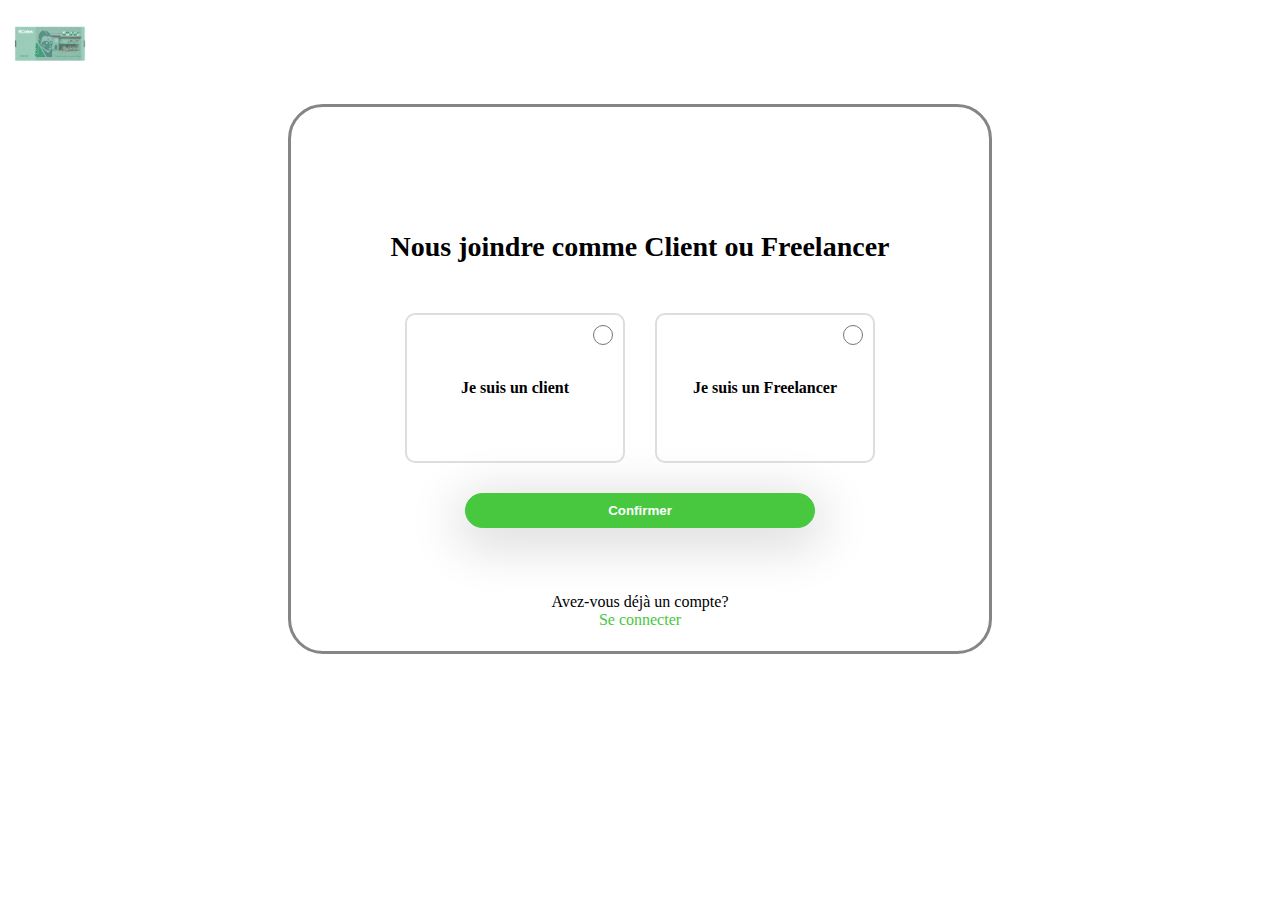
<file: choix_Aron.html>
<!DOCTYPE html>
<html lang="fr">
<head>
  <meta charset="UTF-8">
  <meta name="viewport" content="width=device-width, initial-scale=1.0">
  <title>Choix_5colos</title>
  <link rel="stylesheet" href="css/choix.css">
  <link rel="stylesheet" href="css/responsive.css">
  <link rel="stylesheet" href="css/fontawesome.css">
</head>
<body>

  <header>
    <nav>
      <div class="logo">
        <img src="/images/5colos copie.png" alt="logo" width="100" height="100">
      </div>
    </nav>
  </header>

<section class="container">
  <h1>Nous joindre comme Client ou Freelancer</h1>
  <div class="choice">
    <aside class="pre">
      <input name="dx" type="radio" id="UN"> 
      <label for="UN"></label>
      <h4>Je suis un client</h4>
    </aside> 
    <aside class="sec">
      <input name="dx" type="radio" id="DEUX">
      <label for="DEUX"></label> 
      <h4>Je suis un Freelancer</h4>
    </aside>
  <div class="text">
    <p>Avez-vous déjà un compte?<span>Se connecter</span></p>
  </div>
  </div>
  <a href="page-register-freelance.html"><button class="btn"><h4>Confirmer</h4></button></a>
</section>
  
</body>                                                                                    
</html>
</file>
<file: css/choix.css>
*{
  margin: 0;
  padding: 0;
  box-sizing: border-box;
}

/* Containeur principal */
.container{
  margin-top:100px;
  display: flex;
  flex-direction: column;
  border: 3px solid #868484;
  width: 55%;
  height: 550px;
  border-radius: 35px;
  margin: 0 auto;
  justify-content: center;
  text-align: center;
  position: relative;
}

.container h3{
  position: absolute;
  top: 60px;
  left: 190px;
}

.container h1{
  font-size: 28px;
}

.container span{
  color: #47C83e;
  display: block;
}

/* conteneur de la div parent des asides */



.choice{
  display: flex;
  justify-content: center;
  align-items: center;
  position: relative;
  gap: 30px;
  top: 50px;
}

.choice .pre,.sec{
  border: 2px solid #ddd;
  height: 150px;
  width: 220px;
  border-radius: 10px;
  position: relative;
  display: flex;
  flex-direction: column;
  justify-content: center;

}

.choice .pre:hover{
  border: 2px solid #47C83e;
}

.choice .sec:hover{
  border: 2px solid #47C83e;
}

/* Formulaire */

input[type="radio"]{
  position: absolute;
  right: 10px;
  top: 10px;
  height: 20px;
  width: 20px;
  background-color: #027f53;
}

/* Boutton du form */
.btn{
  width: 350px;
  height: 35px;
  background-color: #47C83e;
  border-radius: 20px;
  margin-top: 80px;
  border: 1px solid #47C83e;
  box-shadow: 0 10px 50px 10px #DDD;
}

.btn:hover{
  background-color: #027f53;
}

.btn h4{
  color: white;
}

.text{
  position: absolute;
  top: 280px;
  display: 
  inline;
}
</file>
<file: css/responsive.css>
/* Extra small devices (phones, less than 768px) */
/* No media query since this is the default in Bootstrap */

/* Small devices (tablets, 768px and up) */
/* Small devices (tablets, 768px and up) */
/* Medium devices (desktops, 992px and up) */
/* Large devices (large desktops, 1200px and up) */

/* Extra small devices (phones, less than 768px) */
/* No media query since this is the default in Bootstrap */

@media only screen and (max-width:1700px) {
}

@media only screen and (max-width:1600px) {

}

@media only screen and (max-width:1500px) {

}

@media only screen and (max-width:1440px) {

}

@media only screen and (max-width:1400px) {

}

@media only screen and (max-width:1366px) {

}

/*  (min-width:1280px)+++ */
@media only screen and (max-width:1280px) {

}

/*  (min-width:1200px)+++ */
@media only screen and (min-width:1200px) {
}

/*  (max-width:1200px)+++ */
@media only screen and (max-width:1200px) {

}

/* (min-width:992px) (max-width: 1199.98px) // Large devices (desktops, less than 1200px) */
@media only screen and (max-width: 1199.98px) {/* ExTra Class Start*/

}

@media only screen and (max-width:992px) {

}

/* Medium devices (min-width:768px) (max-width: 991.98px) // (tablets, less than 992px) */
@media only screen and (max-width:991px) {/* ExTra Class Start*/

}

@media only screen and (max-width:768px) {

}

/* Small devices (min-width: 576px) (max-width: 767.98px) // (landscape phones, less than 768px) */
@media only screen and (max-width: 767.98px) {/* ExTra Class Start*/


}

@media only screen and (max-width:630px) {
}

@media only screen and (max-width: 580px) {
}

/* Extra small devices (min-width:361px) (max-width: 575.98px) // (portrait phones, less than 576px) */
@media only screen and (max-width: 575.98px) {

}

/* (min-width:361px) (max-width:520px) */
@media only screen and (max-width:520px) {

}

/* (min-width:480px) (max-width:500px) */
@media only screen and (max-width:500px) {

}

/* (min-width:361px) (max-width:479px) */
@media only screen and (max-width:479px) {

}

@media only screen and (max-width:414px) {

}

@media only screen and (max-width:400px) {/* ExTra Class Start*/

}

/* (min-width:321px) (max-width:360px) */
@media only screen and (max-width:360px) {

}

@media only screen and (max-width:340px) {

}

@media only screen and (max-width:320px) {

}
</file>
